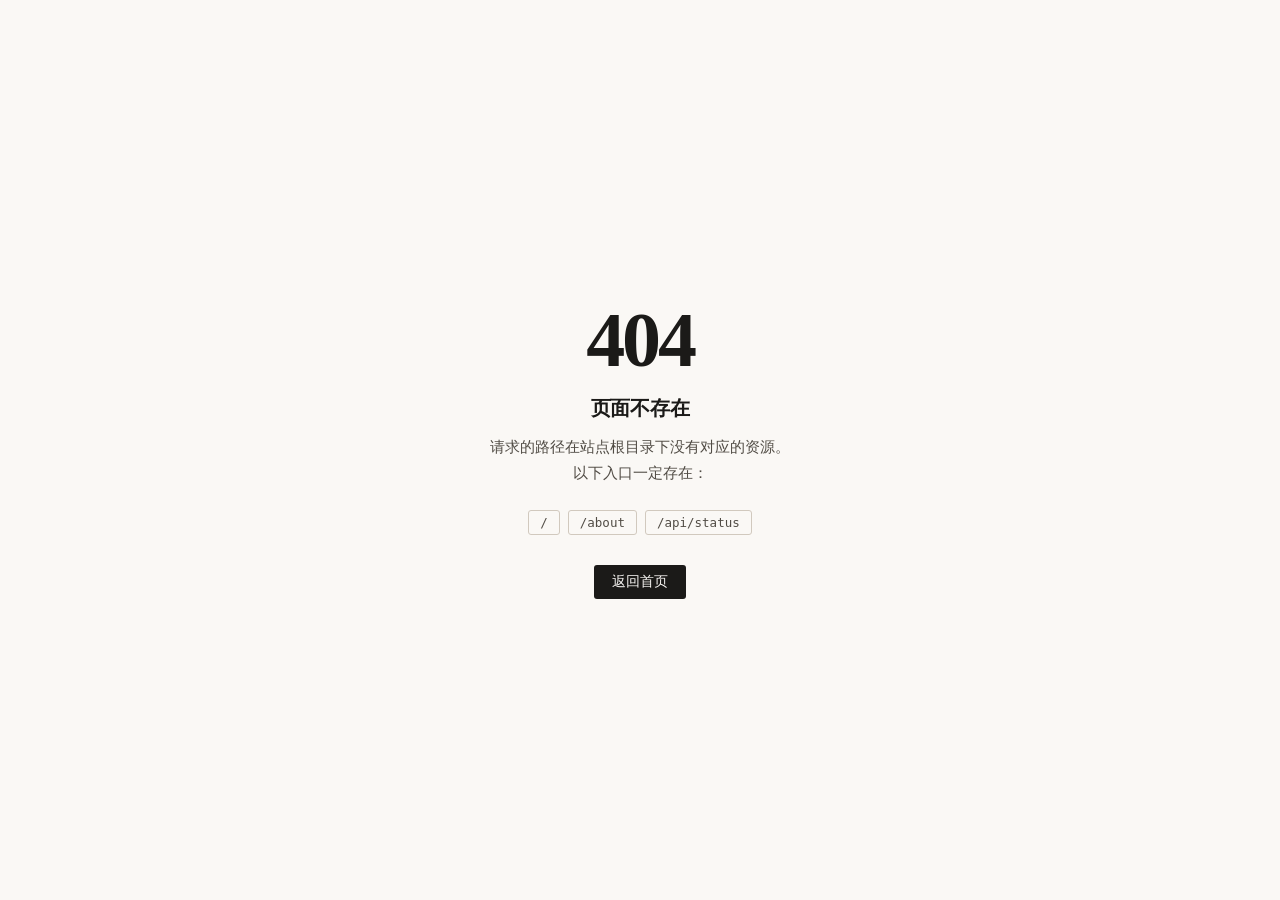
<file: www/404Response.html>
<!DOCTYPE html>
<html lang="zh-CN">
<head>
<meta charset="UTF-8">
<meta name="viewport" content="width=device-width, initial-scale=1.0">
<title>404 · 页面不存在</title>
<style>
:root{--paper:#faf8f5;--ink:#1b1a18;--ink-2:#514c45;--rule:#e6e1d9;--rule-2:#d1c9be;--accent:#9e3b21;
      --serif:Georgia,"Iowan Old Style","Songti SC","STSong","SimSun",serif;
      --mono:ui-monospace,SFMono-Regular,Menlo,Consolas,monospace;
      --sans:-apple-system,BlinkMacSystemFont,"Segoe UI","PingFang SC","Microsoft YaHei",sans-serif}
*{box-sizing:border-box}
body{margin:0;min-height:100vh;background:var(--paper);color:var(--ink);font-family:var(--sans);
     display:flex;align-items:center;justify-content:center;padding:24px}
.box{max-width:460px;width:100%;text-align:center}
.code{font-family:var(--serif);font-size:78px;font-weight:600;letter-spacing:-.04em;line-height:1;color:var(--ink)}
h1{font-size:20px;font-weight:600;margin:16px 0 0;letter-spacing:-.01em}
p{color:var(--ink-2);font-size:14.5px;line-height:1.8;margin:12px 0 0}
.list{display:flex;gap:8px;justify-content:center;flex-wrap:wrap;margin-top:24px}
.list a{font-family:var(--mono);font-size:12.5px;color:var(--ink-2);text-decoration:none;
        border:1px solid var(--rule-2);border-radius:3px;padding:4px 11px;transition:border-color .16s,color .16s}
.list a:hover{color:var(--accent);border-color:var(--accent);text-decoration:none}
.act{margin-top:30px}
.btn{display:inline-block;font-size:13.5px;font-weight:500;color:var(--paper);background:var(--ink);
     border-radius:3px;padding:8px 18px;text-decoration:none;transition:background .16s}
.btn:hover{background:#000;text-decoration:none}
</style>
</head>
<body>
<div class="box">
  <div class="code">404</div>
  <h1>页面不存在</h1>
  <p>请求的路径在站点根目录下没有对应的资源。<br>以下入口一定存在：</p>
  <div class="list">
    <a href="/">/</a>
    <a href="/about">/about</a>
    <a href="/api/status">/api/status</a>
  </div>
  <div class="act"><a class="btn" href="/">返回首页</a></div>
</div>
</body>
</html>
</file>
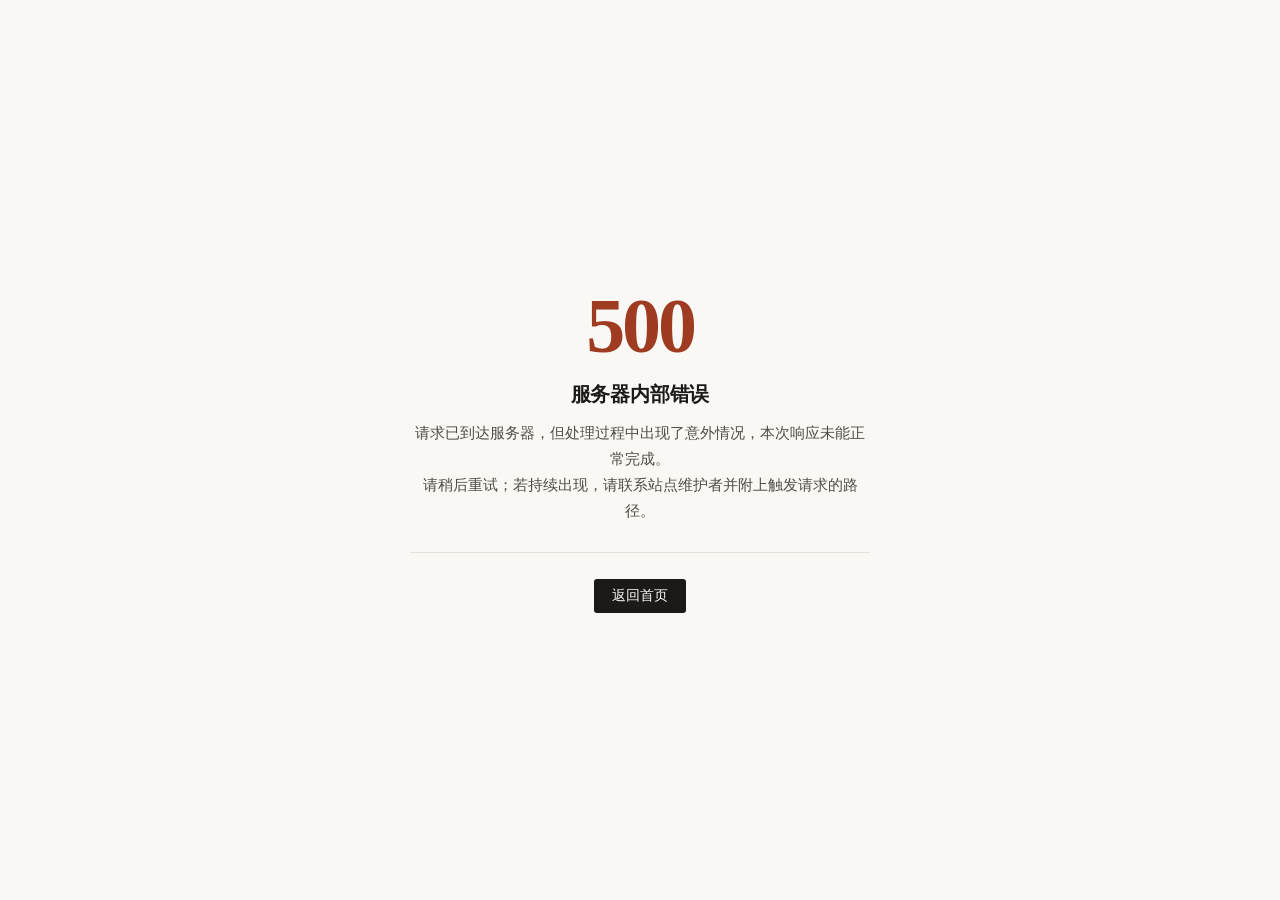
<file: www/500Response.html>
<!DOCTYPE html>
<html lang="zh-CN">
<head>
<meta charset="UTF-8">
<meta name="viewport" content="width=device-width, initial-scale=1.0">
<title>500 · 服务器内部错误</title>
<style>
:root{--paper:#faf8f5;--ink:#1b1a18;--ink-2:#514c45;--rule:#e6e1d9;--accent:#9e3b21;
      --serif:Georgia,"Iowan Old Style","Songti SC","STSong","SimSun",serif;
      --sans:-apple-system,BlinkMacSystemFont,"Segoe UI","PingFang SC","Microsoft YaHei",sans-serif}
*{box-sizing:border-box}
body{margin:0;min-height:100vh;background:var(--paper);color:var(--ink);font-family:var(--sans);
     display:flex;align-items:center;justify-content:center;padding:24px}
.box{max-width:460px;width:100%;text-align:center}
.code{font-family:var(--serif);font-size:78px;font-weight:600;letter-spacing:-.04em;line-height:1;color:var(--accent)}
h1{font-size:20px;font-weight:600;margin:16px 0 0;letter-spacing:-.01em}
p{color:var(--ink-2);font-size:14.5px;line-height:1.8;margin:12px 0 0}
hr{border:none;border-top:1px solid var(--rule);margin:28px 0 0}
.act{margin-top:26px}
.btn{display:inline-block;font-size:13.5px;font-weight:500;color:var(--paper);background:var(--ink);
     border-radius:3px;padding:8px 18px;text-decoration:none;transition:background .16s}
.btn:hover{background:#000;text-decoration:none}
</style>
</head>
<body>
<div class="box">
  <div class="code">500</div>
  <h1>服务器内部错误</h1>
  <p>请求已到达服务器，但处理过程中出现了意外情况，本次响应未能正常完成。<br>请稍后重试；若持续出现，请联系站点维护者并附上触发请求的路径。</p>
  <hr>
  <div class="act"><a class="btn" href="/">返回首页</a></div>
</div>
</body>
</html>
</file>
